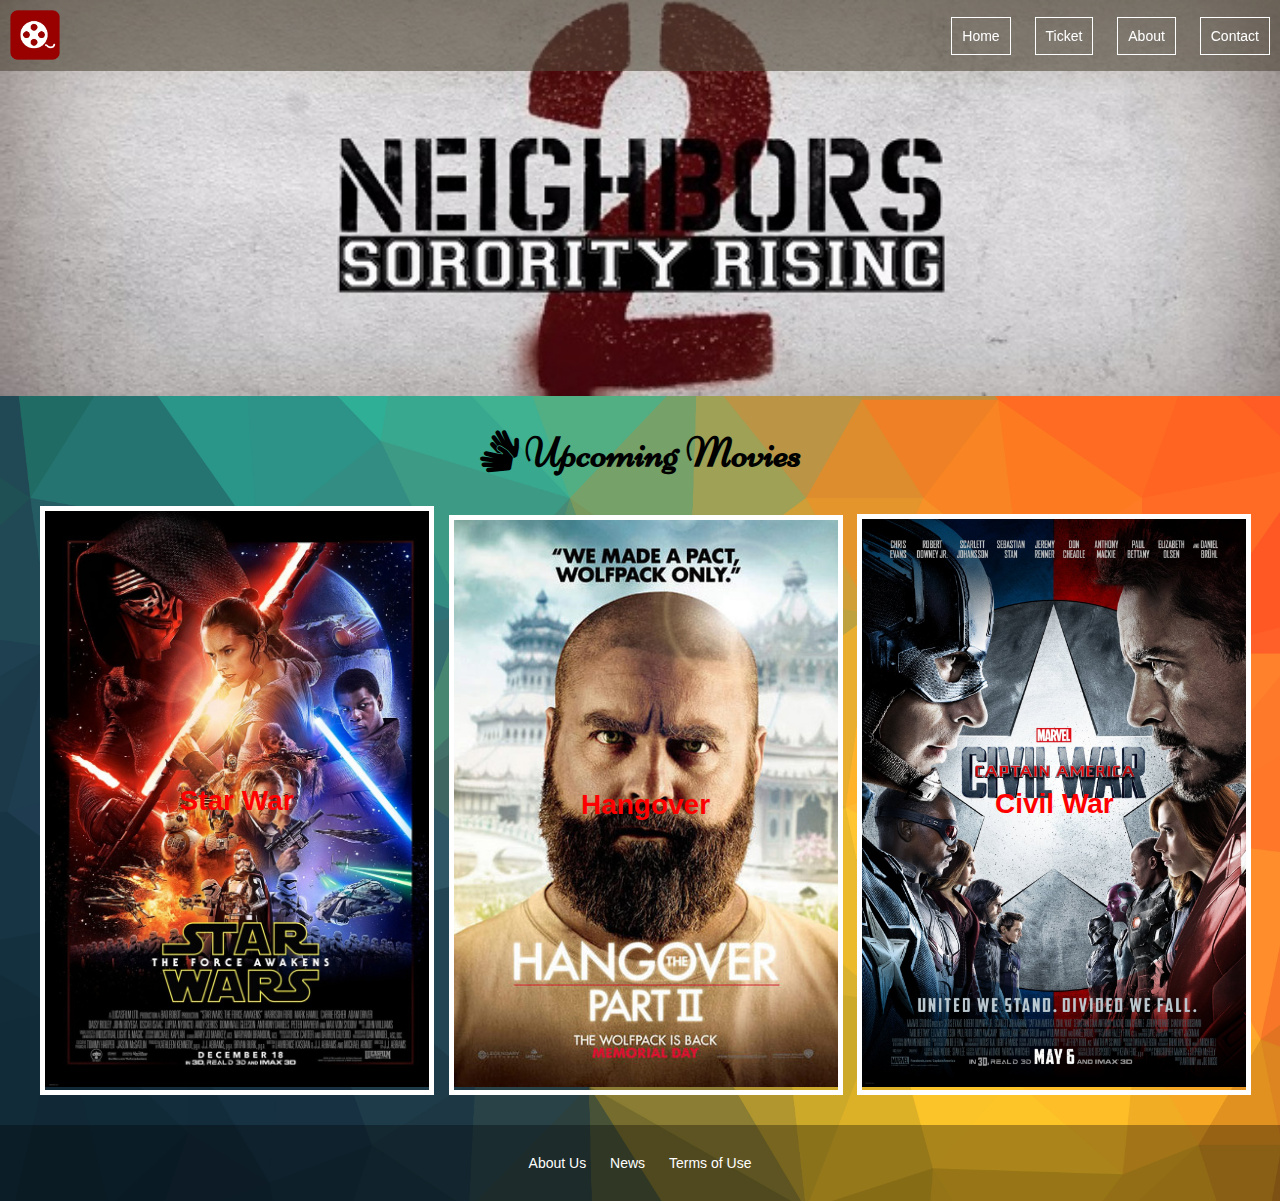
<file: index.html>
<!DOCTYPE html>
<html>
<head>
    <meta charset="utf-8">
	<title>My Movie Website</title>
	<link href='https://fonts.googleapis.com/css?family=Niconne' rel='stylesheet' type='text/css'>
	<link rel="stylesheet" type="text/css" href="css/font-awesome.min.css">
	<link rel="stylesheet" type="text/css" href="css/normalize.css">
	<link rel="stylesheet" type="text/css" href="css/style.css">
</head>
<body>
	<nav>
	<img class="nav-logo" src="img/icon.png" alt="logo">
		<ul class="nav-bar">
  	
			<li><a href="#">Home</a></li>
			<li><a href="#">Ticket</a></li>
	    	<li><a href="#">About</a></li>
	    	<li><a href="#">Contact</a></li>
		</ul>
	</nav>
<img class="full-width" src="img/banner-1.jpg">

	<h1 class="center home-title"><i class="fa fa-sign-language" aria-hidden="true"></i>  Upcoming Movies</h1>
	

	<div class="poster">
<div>
	<img  src="img/poster-1.jpg">
	<h3> Star War</h3>
</div>
	<div>
		<img src="img/poster-2.jpg">
		<h3>Hangover</h3>
	</div>
	<div>
		<img  src="img/poster-3.jpg">
		<h3>Civil War</h3>
	</div>
	

	</div>

	<footer>
		<ul>
			<li>About Us</li>
			<li>News</li>
			<li>Terms of Use</li>
		</ul>
		
	</footer>



</body>
</html>
</file>
<file: css/style.css>
html {
	background:url(../img/background.jpg)no-repeat;
	background-size: cover; 
	font-size: 14px;
	}


nav {
		    background-color: rgba(80, 71, 57, 0.6);
		    color: white;
		        height: 71px;
		        position: fixed;
		        width: 100%;
		        z-index: 100;
		        
		        


}
a{
	color: white;
	text-decoration: none;
}

/*helper classes*/
.center{
	text-align: center;
}

.full-width{
	width: 100%;
}

/*Otherstyle*/
.home-title{
	font-family: 'Niconne', cursive;
	font-size: 3rem;
}

.poster{
text-align: center;
margin-bottom: 30px

}

.poster div{

	width: 30%;
   
    margin-left: 11px;
    margin-top: 0px;
    display: inline-block;
    border: 5px solid white;
    position: relative;
    transition: all .5s linear;
}

.poster div:hover {
      width: 32%;
      margin: 0;
}




.poster div img{
	width: 100%
	
}

.poster div h3{
	position: absolute;
	top: 50%;
	left: 0;
	color: Red;
	font-size: 2rem;
	text-align: center;
	width: 100%;
	margin:0;
	transform: translateY(-50%);


}

.nav-bar li:hover {
	background-color: rgba(255,255,255,0.5);
	cursor: pointer;
	margin: 20px;
}

.nav-bar li{
	display: inline-block;

}
.nav-bar{
	margin: 0;
    padding: 0;
    float: right;
    margin-top: 7px;

}

.nav-bar li{
	border: 1px solid white;
	margin: 10px;

	/*space between a and another object*/

	padding: 10px;
	/*space between text content and border*/
	
	transition: background-color .5s linear, margin.5s linear;
}

.nav-logo{
	 width: 50px;
    height: auto;
    margin-left: 10px;
    margin-top: 10px;
}

footer{
	color: white;
	background-color: rgba(0, 0, 0, 0.32);
	text-align: center;
}

footer ul {
	margin: 0;
	padding: 20px 0;
}

footer ul li {
	display: inline-block;
	margin: 10px
}
footer h1
</file>
